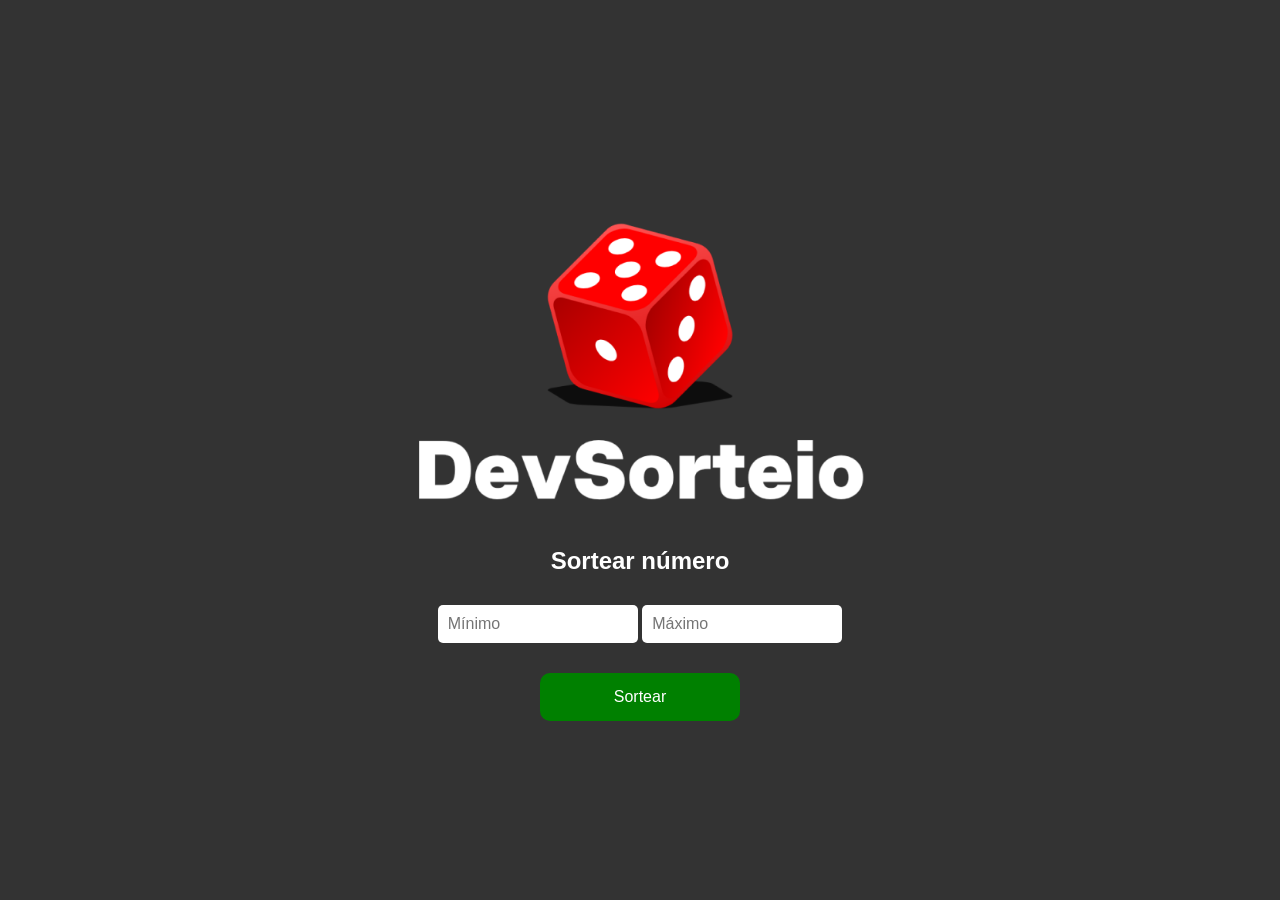
<file: index.html>
<!DOCTYPE html>
<html lang="pt-br">

<head>
    <meta charset="UTF-8">
    <meta name="viewport" content="width=device-width, initial-scale=1.0">
    <link rel="stylesheet" href="estilo.css">
    <title>Sorteador de Números</title>
</head>

<body>
    <div class="container">
        <div class="dado">
            <img src="assets/sort 1.png" alt="Imagem Sorteador">
        </div>

        <h2>Sortear número</h2>

        <div class="input">
            <input type="number" id="numeroMin" placeholder="Mínimo">
            <input type="number" id="numeroMax" placeholder="Máximo">
        </div>

        <button id="botaoSortear">Sortear</button>
    </div>

    <script src="script.js"></script>
</body>

</html>
</file>
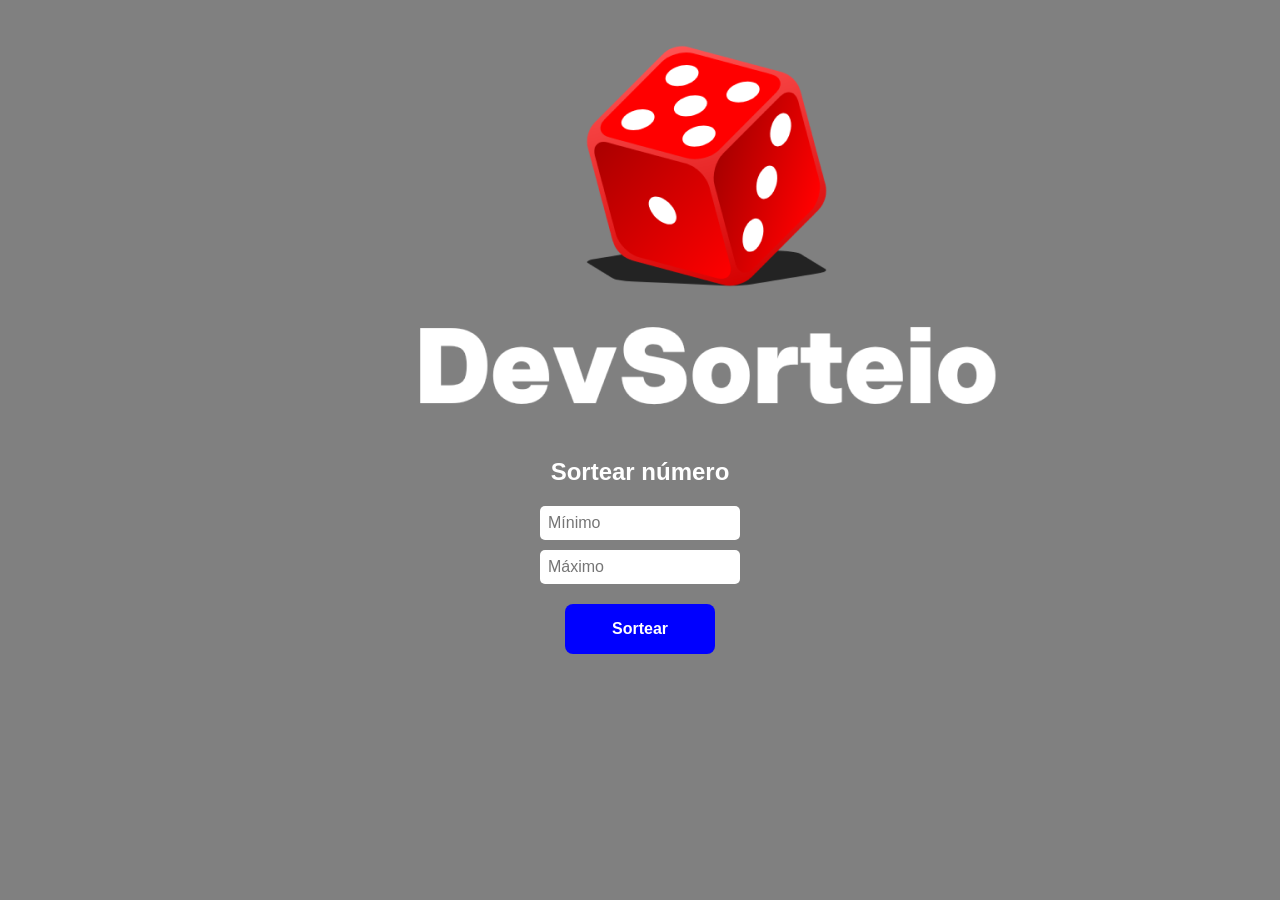
<file: sorteador de numeros/index.html>
<!DOCTYPE html>
<html lang="pt-br">

<head>
    <meta charset="UTF-8">
    <meta name="viewport" content="width=device-width, initial-scale=1.0">
    <link rel="stylesheet" href="style.css">
    <title>Sorteador de Números</title>
</head>

<body>
    <div class="dado">
        <img src="assets/sort 1.png" alt="Imagem Sorteador">
    </div>

    <h2>Sortear número</h2>

    <div class="input">
        <input type="number" id="numeroMin" placeholder="Mínimo">
        <input type="number" id="numeroMax" placeholder="Máximo">
    </div>

    <button id="botaoSortear">Sortear</button>

    <script src="script.js"></script>
</body>

</html>
</file>
<file: estilo.css>
* {
    margin: 0;
    padding: 0;
    box-sizing: border-box;
}

body {
    background-color: #333;
    /* cinza escuro, mas você pode trocar */
    font-family: Arial, sans-serif;
    display: flex;
    justify-content: center;
    align-items: center;
    min-height: 100vh;
    /* garante que ocupa toda a tela */
}

.container {
    text-align: center;
    width: 90%;
    max-width: 450px;
    /* largura máxima no PC */
}

/* Imagem */
.dado img {
    max-width: 100%;
    /* imagem encolhe em telas menores */
    height: auto;
    display: block;
    margin: 40px auto;
}

/* Título */
h2 {
    color: white;
    margin: 20px 0;
}

/* Inputs */
.input input {
    width: 80%;
    max-width: 200px;
    margin: 10px 0;
    padding: 10px;
    font-size: 16px;
    border-radius: 5px;
    border: none;
}

/* Botão */
button {
    width: 80%;
    max-width: 200px;
    padding: 15px;
    margin-top: 20px;
    font-size: 16px;
    background-color: green;
    color: white;
    border: none;
    border-radius: 10px;
    cursor: pointer;
    transition: background-color 0.3s;
}

button:hover {
    background-color: darkgreen;
}

/* Responsividade extra para telas muito pequenas */
@media (max-width: 400px) {

    .input input,
    button {
        width: 90%;
    }

    h2 {
        font-size: 20px;
    }
}
</file>
<file: sorteador de numeros/style.css>
* {
    margin: 0;
    padding: 0;
    box-sizing: border-box;
    background-color: gray;
    font-family: Arial, sans-serif;
}

.dado {
    width: 450px;
    display: block;
    margin: 40px auto;
}

h2 {
    text-align: center;
    color: white;
    margin-top: 20px;
    margin-bottom: 20px;
}


#numeroMin,
#numeroMax {
    display: block;
    width: 200px;
    margin: 10px auto;
    padding: 8px;
    font-size: 16px;
    border-radius: 5px;
    border: none;
    color: black;
    /* COR DO TEXTO */
    background-color: white;
    /* FUNDO DO INPUT */
}

button {
    width: 150px;
    height: 50px;
    margin: 20px auto;
    background-color: blue;
    color: white;
    font-weight: bold;
    font-size: 16px;
    border: none;
    border-radius: 8px;
    cursor: pointer;
    display: block;
    transition: 0.3s;
}

button:hover {
    background-color: blue;
}
</file>
